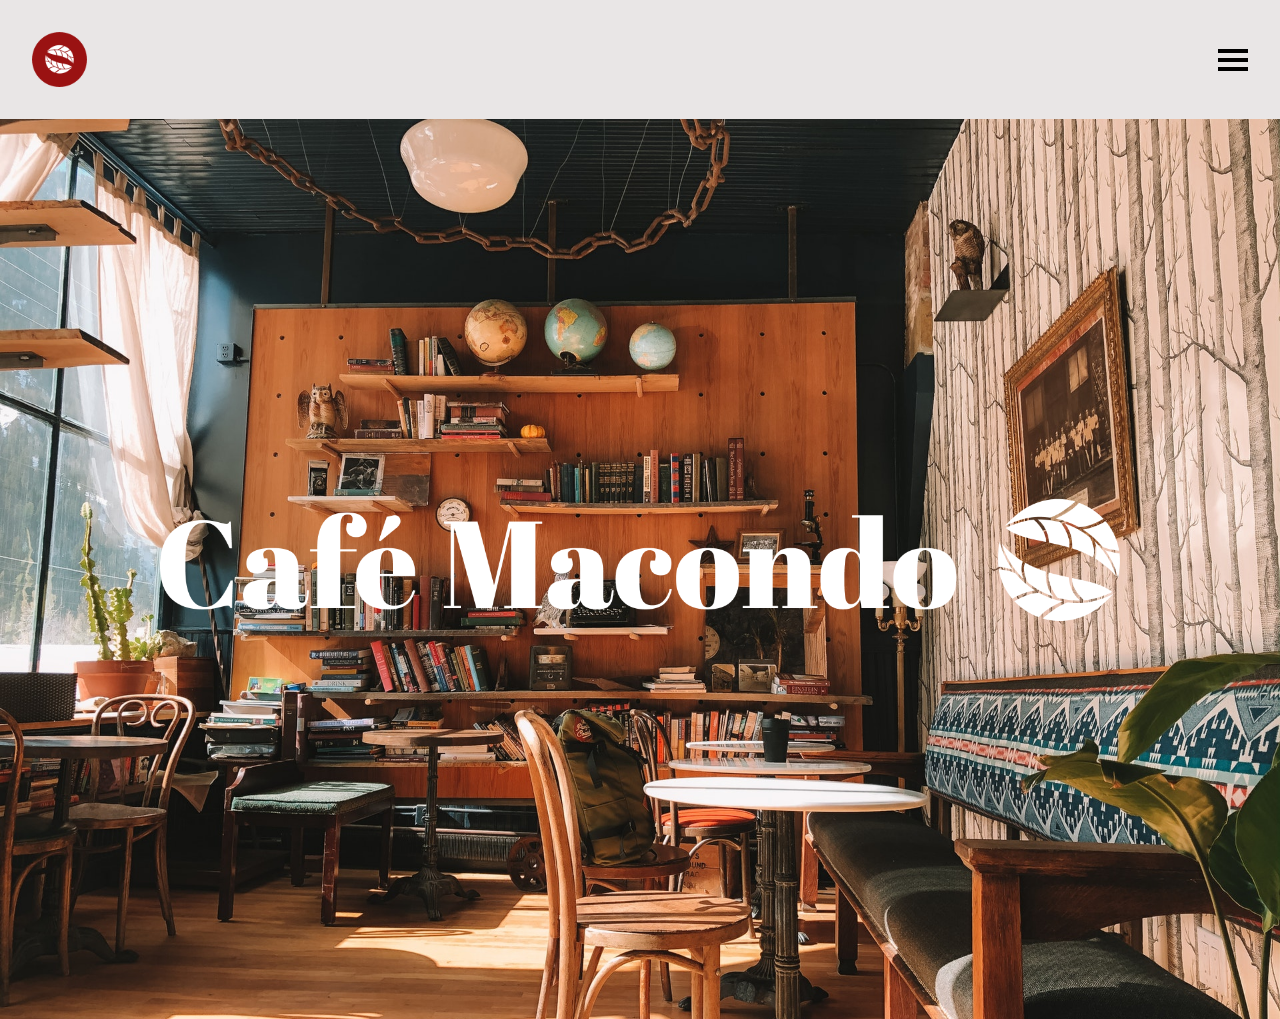
<file: Cafe Macondo/index.html>
<!DOCTYPE html>
<html lang="en">
  <head>
    <meta charset="UTF-8">
    <meta http-equiv="X-UA-Compatible" content="IE=edge">
    <meta name="viewport" content="width=device-width, initial-scale=1.0">
    <link rel="icon" type="image/x-icon" href="./img/favicon.ico">
    <link rel="stylesheet" href="css/style.css" />
    <title>Gran Café Macondo</title>
  </head>
  <body>

    <header class="header">
      <img class="header__logo" src="./img/logo_small_icon_only_inverted.png" alt="">
      <div class="header__bars">
        <span></span>
        <span></span>
        <span></span>
      </div>
      <div class="header__nav">
        <div class="header__times">
          <span>&times;</span>
        </div>
        <ul class="header__list">
          <li><a href="index.html">Home</a></li>
          <li><a href="story.html">Our Story</a></li>
          <li><a href="products.html">Products</a></li>
          <li><a href="shopping.html">Shopping</a></li>
          <li><a href="contact.html">Contact</a></li>
        </ul>
      </div>
    </header>

    <div class="home">
      <img class="home__logo" src="./img/logo_white_large.png" alt="">
    </div>

    <!-- <footer class="footer">
      <h2>Alberto Castelan - Front End Developer</h2>

          <div class="social-media">
              <a href="https://www.facebook.com/"><i class="fab fa-facebook-square"></i></a>
              <a href="https://twitter.com/"><i class="fab fa-twitter-square"></i></a>
              <a href="https://www.instagram.com/"><i class="fab fa-instagram"></i></a>
              <a href="https://www.linkedin.com/"><i class="fab fa-linkedin"></i></a>
          </div>

          <div class="info">
              <p>&copy;2021 Alberto Castelan</p>
          </div>
    </footer> -->

    <script src="js/main.js" type="module"></script>
  </body>
</html>
</file>
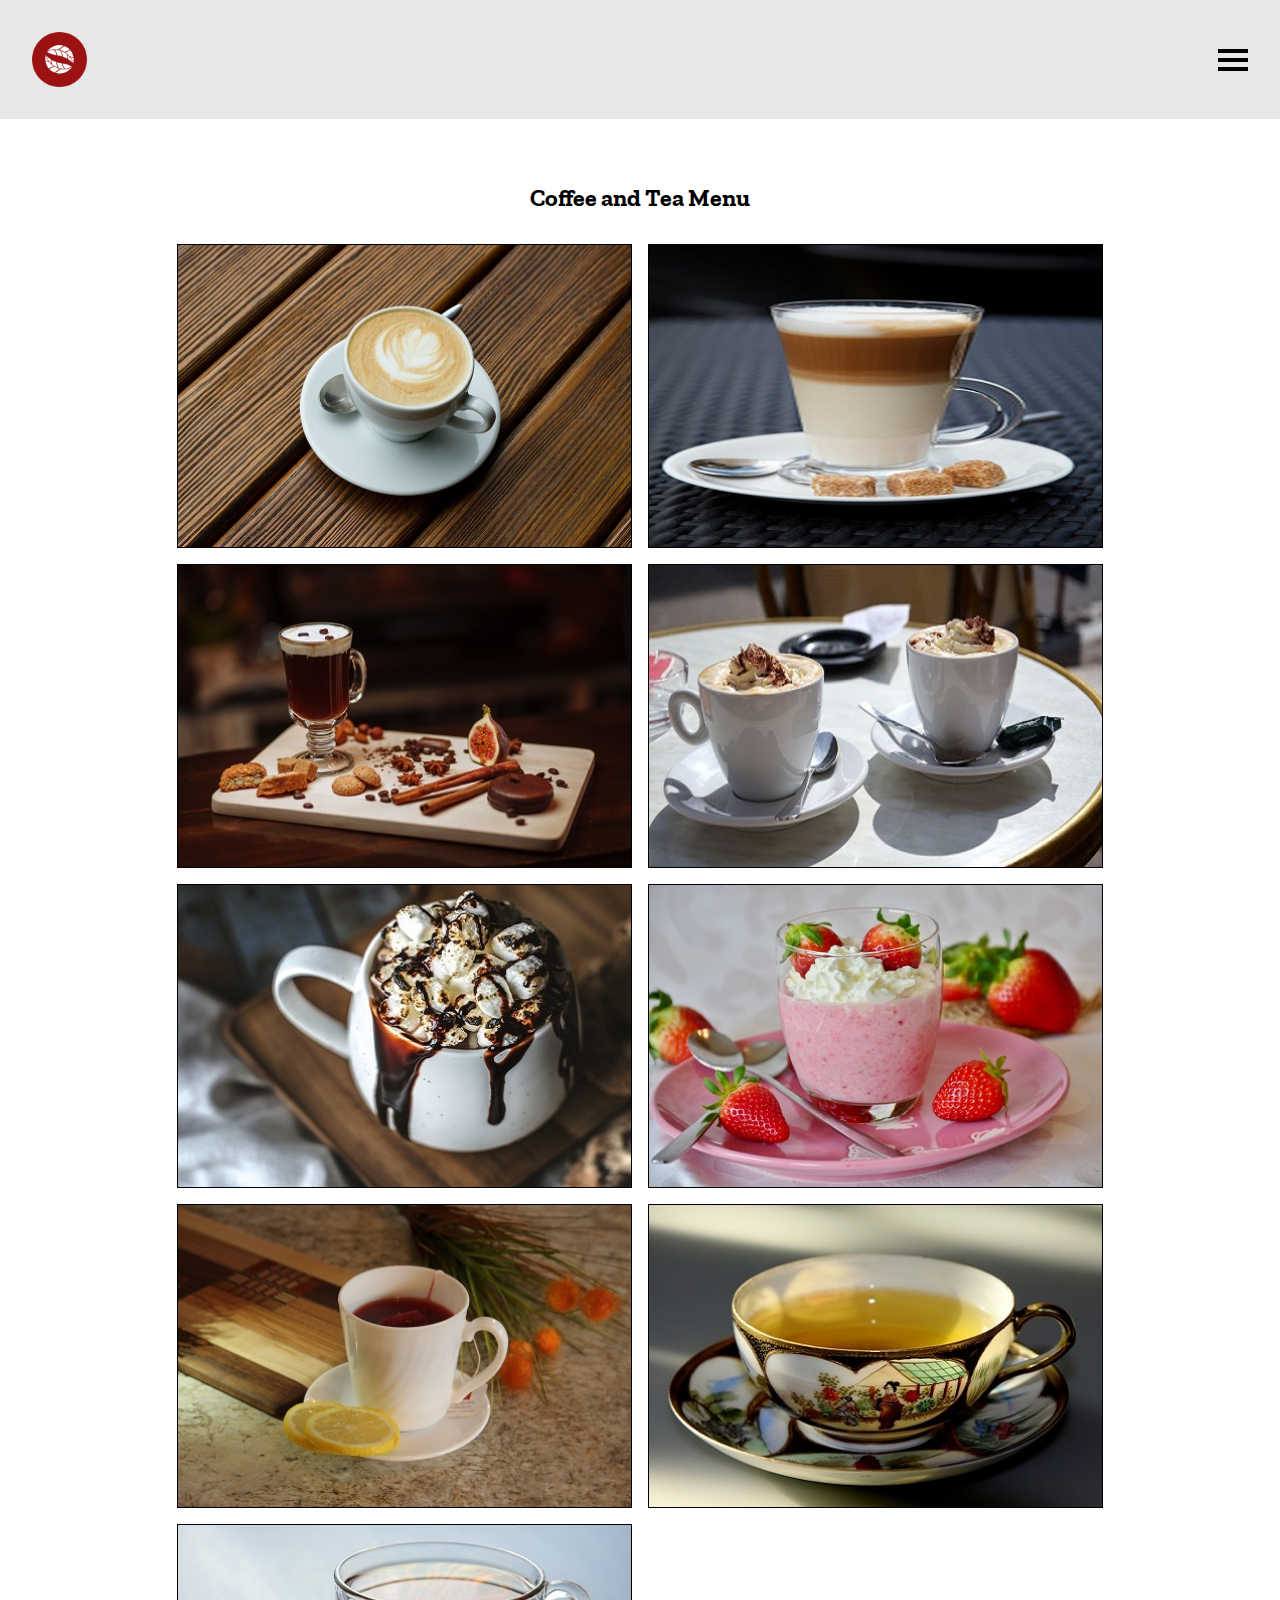
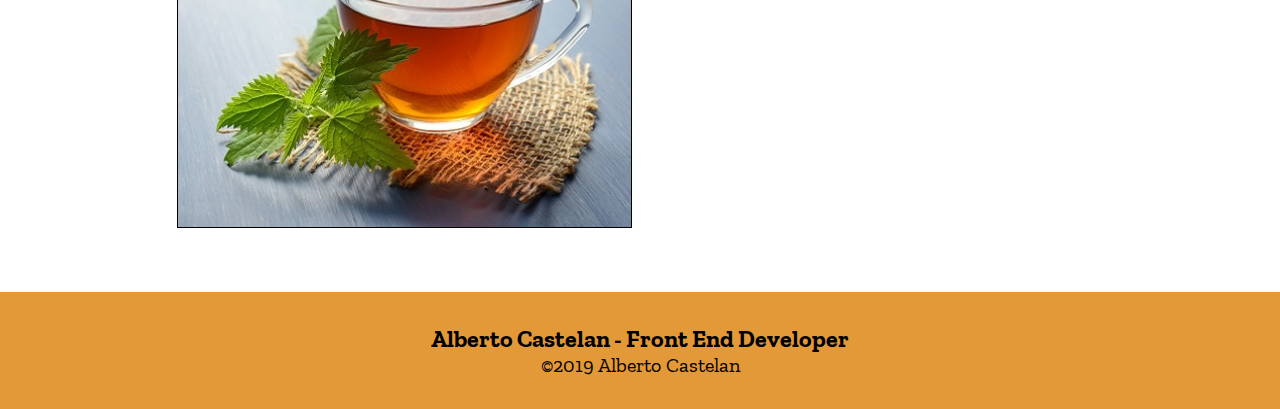
<file: Cafe Macondo/products.html>
<!DOCTYPE html>
<html lang="en">
<head>
  <meta charset="UTF-8">
  <meta http-equiv="X-UA-Compatible" content="IE=edge">
  <meta name="viewport" content="width=device-width, initial-scale=1.0">
  <link rel="stylesheet" href="css/style.css" />
  <link rel="icon" type="image/x-icon" href="./img/favicon.ico">
  <title>Gran Café Macondo</title>  
</head>
<body>

  <header class="header">
    <img class="header__logo" src="./img/logo_small_icon_only_inverted.png" alt="">
    <div class="header__bars">
      <span></span>
      <span></span>
      <span></span>
    </div>
    <div class="header__nav">
      <div class="header__times">
        <span>&times;</span>
      </div>
      <ul class="header__list">
        <li><a href="index.html">Home</a></li>
        <li><a href="story.html">Our Story</a></li>
        <li><a href="products.html">Products</a></li>
        <li><a href="shopping.html">Shopping</a></li>
        <li><a href="contact.html">Contact</a></li>
      </ul>
    </div>
  </header>

    <div class="products">
        <h2>Coffee and Tea Menu</h2>

        <div class="products__images">
          <div class="products__menu">
            <img src="./img/cappucino.jpg" alt="">
            <p>Cappucino</p>    
          </div>

          <div class="products__menu">
            <img src="./img/latte.jpg" alt="">
            <p>Latte</p>
          </div>

          <div class="products__menu">
            <img src="img/irishcoffee.jpg" alt="Irish Coffee" />
            <p>Irish Coffee</p>
          </div>

          <div class="products__menu">
            <img src="img/vienessecoffee.jpg" alt="Vienesse Coffee" />
            <p>Vienesse Coffee</p>
          </div>

          <div class="products__menu">
            <img src="img/hotchocolate.jpg" alt="Hot Chocolate" />
            <p>Hot Chocolate</p>
          </div>

          <div class="products__menu">
            <img src="img/strawberryshake.jpg" alt="Strawberry Shake" />
            <p>Strawberry Shake</p>
          </div>

          <div class="products__menu">
            <img src="img/redtea.jpg" alt="Red Tea" />
            <p>Red Tea</p>
          </div>

          <div class="products__menu">
            <img src="img/greentea.jpg" alt="Green Tea" />
            <p>Green Tea</p>
          </div>

          <div class="products__menu">
            <img src="img/pepperminttea.jpg" alt="Peppermint Tea" />
            <p>Peppermint Tea</p>
          </div>
          
        </div>
    </div>

    <footer class="footer">
      <h2>Alberto Castelan - Front End Developer</h2>

          <div class="social-media">
              <a href="https://www.facebook.com/"><i class="fab fa-facebook-square"></i></a>
              <a href="https://twitter.com/"><i class="fab fa-twitter-square"></i></a>
              <a href="https://www.instagram.com/"><i class="fab fa-instagram"></i></a>
              <a href="https://www.linkedin.com/"><i class="fab fa-linkedin"></i></a>
          </div>

          <div class="info">
              <p>&copy;2019 Alberto Castelan</p>
          </div>
    </footer>
    <script src="js/main.js"></script>
</body>
</html>
</file>
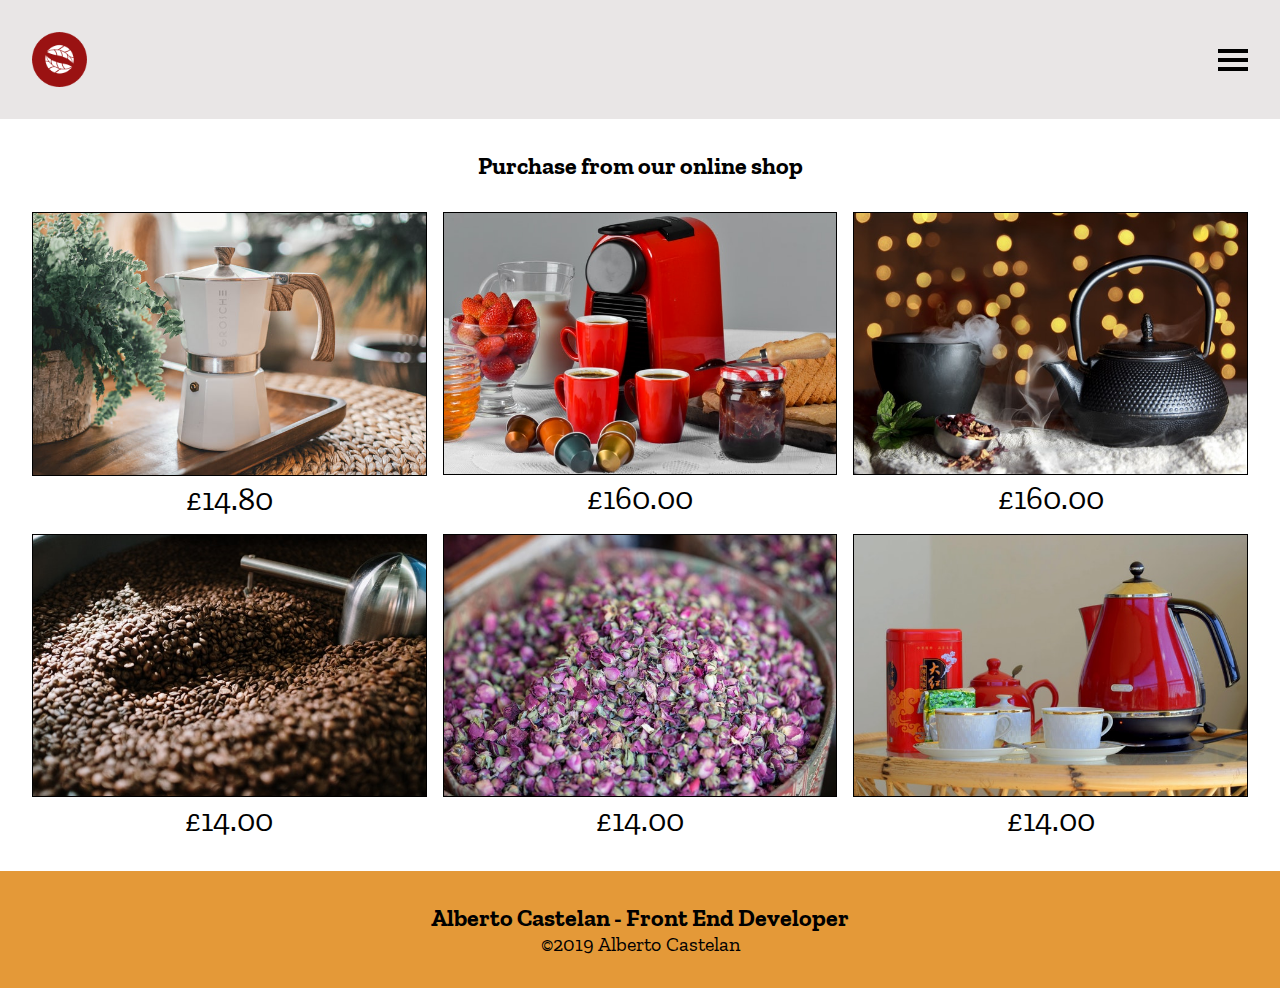
<file: Cafe Macondo/shopping.html>
<!DOCTYPE html>
<html lang="en">
<head>
  <meta charset="UTF-8">
  <meta http-equiv="X-UA-Compatible" content="IE=edge">
  <meta name="viewport" content="width=device-width, initial-scale=1.0">
  <link rel="icon" type="image/x-icon" href="./img/favicon.ico">
  <link rel="stylesheet" href="css/style.css" />
  <title>Gran Café Macondo</title>
</head>
<body>
  <header class="header">
    <img class="header__logo" src="./img/logo_small_icon_only_inverted.png" alt="">
    <div class="header__bars">
      <span></span>
      <span></span>
      <span></span>
    </div>
    <div class="header__nav">
      <div class="header__times">
        <span>&times;</span>
      </div>
      <ul class="header__list">
        <li><a href="index.html">Home</a></li>
        <li><a href="story.html">Our Story</a></li>
        <li><a href="products.html">Products</a></li>
        <li><a href="shopping.html">Shopping</a></li>
        <li><a href="contact.html">Contact</a></li>
      </ul>
    </div>
  </header>
    <div class="shopping">
        <div class="shopping__online">
          <h2>Purchase from our online shop</h2>
          <div class="shopping__images">
            <div class="shopping__images-container">
              <img src="img/mokka_coffee.jpg" alt="Italian Expresso" />
              <p>£14.80</p>
            </div>
            <div class="shopping__images-container">
              <img src="img/nespresso.jpg" alt="Italian Expresso" />
              <p>£160.00</p>
            </div>
            <div class="shopping__images-container">
              <img src="img/teakettle.jpg" alt="Italian Expresso" />
              <p>£160.00</p>
            </div>           
            <div class="shopping__images-container">
              <img src="img/coffee_beans.jpg" alt="Italian Expresso" />
              <p>£14.00</p>
            </div>
            <div class="shopping__images-container">
              <img src="img/tea_leaves.jpg" alt="Italian Expresso" />
              <p>£14.00</p>
            </div>    
            <div class="shopping__images-container">
              <img src="img/tea_pot.jpg" alt="Italian Expresso" />
              <p>£14.00</p>
            </div>
          </div>
        </div>
    </div>
    

    <footer class="footer">
      <h2>Alberto Castelan - Front End Developer</h2>

          <div class="social-media">
              <a href="https://www.facebook.com/"><i class="fab fa-facebook-square"></i></a>
              <a href="https://twitter.com/"><i class="fab fa-twitter-square"></i></a>
              <a href="https://www.instagram.com/"><i class="fab fa-instagram"></i></a>
              <a href="https://www.linkedin.com/"><i class="fab fa-linkedin"></i></a>
          </div>

          <div class="info">
              <p>&copy;2019 Alberto Castelan</p>
          </div>
    </footer>
    <script src="js/main.js" type="module"></script>
</body>
</html>
</file>
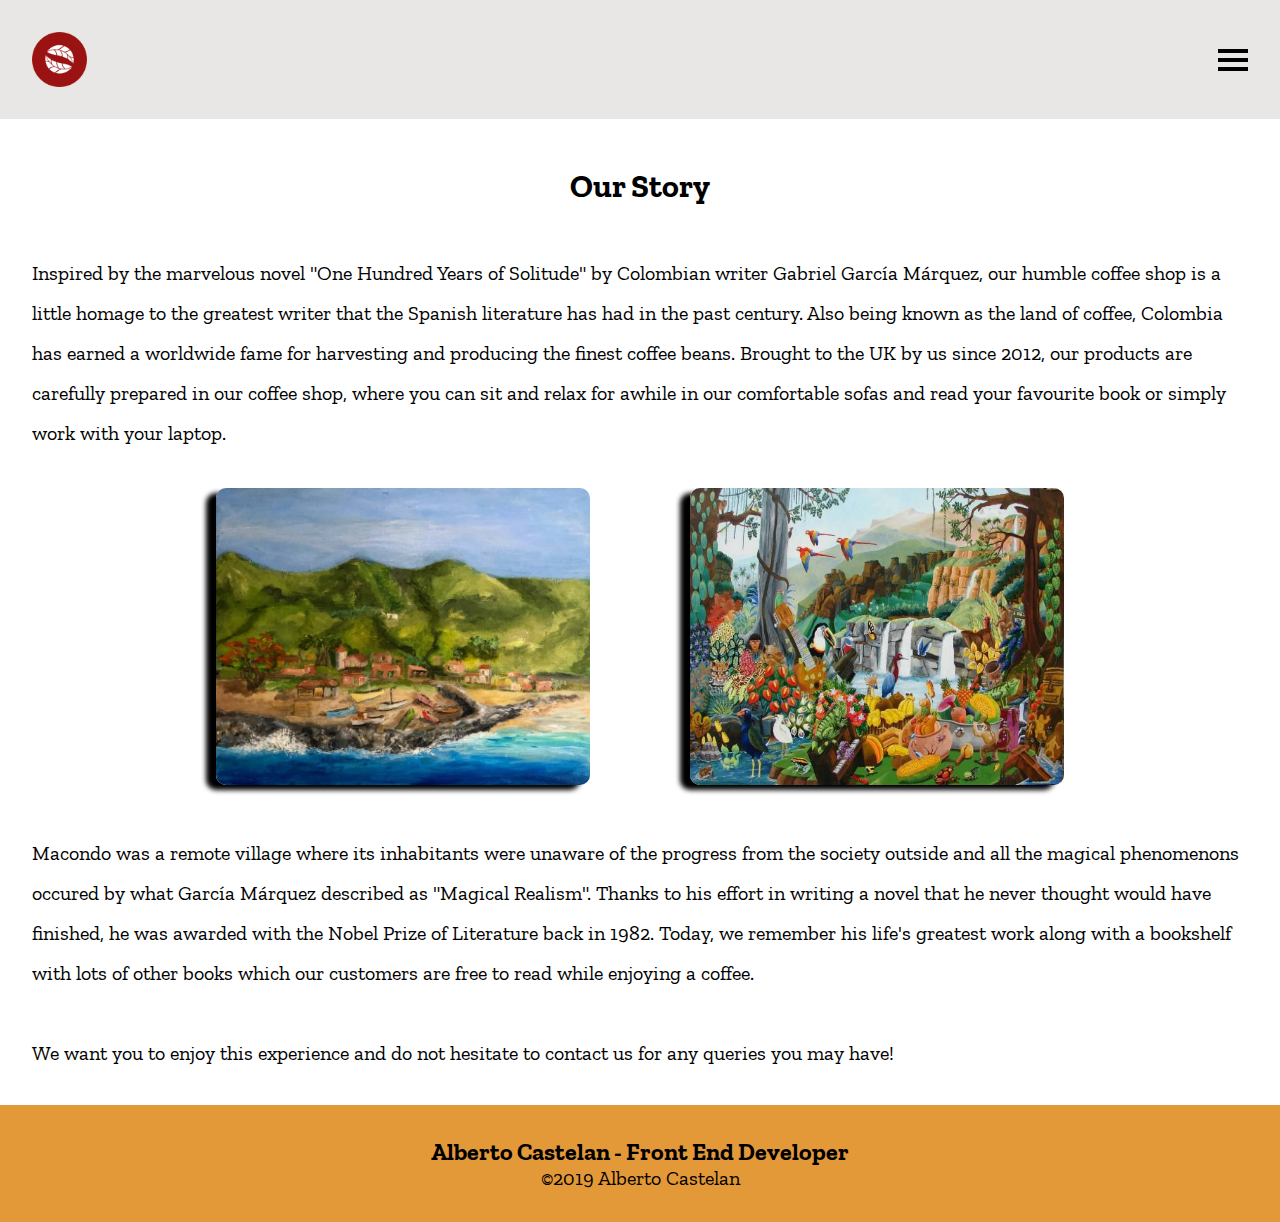
<file: Cafe Macondo/story.html>
<!DOCTYPE html>
<html lang="en">
<head>
    <meta charset="UTF-8">
    <meta http-equiv="X-UA-Compatible" content="IE=edge">
    <meta name="viewport" content="width=device-width, initial-scale=1.0">
    <link rel="icon" type="image/x-icon" href="./img/favicon.ico">
    <link rel="stylesheet" href="css/style.css" />
    <title>Gran Café Macondo</title>
</head>
<body>
    <header class="header">
        <img class="header__logo" src="./img/logo_small_icon_only_inverted.png" alt="">
        <div class="header__bars">
          <span></span>
          <span></span>
          <span></span>
        </div>
        <div class="header__nav">
          <div class="header__times">
            <span>&times;</span>
          </div>
          <ul class="header__list">
            <li><a href="index.html">Home</a></li>
            <li><a href="story.html">Our Story</a></li>
            <li><a href="products.html">Products</a></li>
            <li><a href="shopping.html">Shopping</a></li>
            <li><a href="contact.html">Contact</a></li>
          </ul>
        </div>
      </header>

        <div class="story">
            <div class="story__description">
              <h1>Our Story</h1>
              <p>
                Inspired by the marvelous novel "One Hundred Years of Solitude" by
                Colombian writer Gabriel García Márquez, our humble coffee shop is a
                little homage to the greatest writer that the Spanish literature has
                had in the past century. Also being known as the land of coffee,
                Colombia has earned a worldwide fame for harvesting and producing the
                finest coffee beans. Brought to the UK by us since 2012, our products
                are carefully prepared in our coffee shop, where you can sit and relax
                for awhile in our comfortable sofas and read your favourite book or
                simply work with your laptop.
              </p>
              <br />
              <div class="story__images-container">
                <img src="./img/macondo_1" alt="">
                <img src="./img/macondo_2.jpg" alt="">
              </div>

              <p>
                Macondo was a remote village where its inhabitants were unaware of the
                progress from the society outside and all the magical phenomenons
                occured by what García Márquez described as "Magical Realism". Thanks
                to his effort in writing a novel that he never thought would have
                finished, he was awarded with the Nobel Prize of Literature back in
                1982. Today, we remember his life's greatest work along with a
                bookshelf with lots of other books which our customers are free to
                read while enjoying a coffee.
                <br/><br/>
                We want you to enjoy this experience and do not hesitate to contact us
                for any queries you may have!
              </p>
              
        </div>
      </div>

        <footer class="footer">
            <h2>Alberto Castelan - Front End Developer</h2>
    
                <div class="social-media">
                    <a href="https://www.facebook.com/"><i class="fab fa-facebook-square"></i></a>
                    <a href="https://twitter.com/"><i class="fab fa-twitter-square"></i></a>
                    <a href="https://www.instagram.com/"><i class="fab fa-instagram"></i></a>
                    <a href="https://www.linkedin.com/"><i class="fab fa-linkedin"></i></a>
                </div>
    
                <div class="info">
                    <p>&copy;2019 Alberto Castelan</p>
                </div>
        </footer>
        <script src="js/main.js" type="module"></script>
</body>
</html>
</file>
<file: Cafe Macondo/css/style.css>
@import url("https://fonts.googleapis.com/css2?family=Zilla+Slab&display=swap");

html,
body {
  box-sizing: border-box;
}

* {
  margin: 0;
  padding: 0;
  box-sizing: inherit;
  font-family: "Zilla Slab", serif;
}

p {
  font-size: 1.25rem;
}

.header {
  width: 100%;
  background-color: rgba(212, 206, 206, 0.5);
  display: flex;
  flex-direction: row;
  justify-content: space-between;
  padding: 1rem 2rem;
  z-index: 1;
}

.header__logo {
  width: 55px;
}

.header__times {
  display: none;
}

.header__nav {
  display: flex;
  align-items: center;
}

.header__bars {
  display: none;
}

.header__list {
  display: flex;
  flex-direction: row;
}

.header__list li {
  list-style-type: none;
  cursor: pointer;
}

.header__list li:not(:last-child) {
  margin-right: 20px;
}

.header__list li a {
  padding: 1.5rem;
  font-size: 1.5rem;
  text-decoration: none;
  color: rgb(20, 19, 19);
}

/* HOME STYLES */

.home {
  display: flex;
  flex-direction: column;
  align-items: center;
  justify-content: center;
  width: 100%;
  height: 100vh;
  background-image: url("../img/cafe_macondo-big.jpg");
  background-position: center;
  background-repeat: no-repeat;
  background-size: cover;
}

.home__logo {
  width: 75%;
  padding-bottom: 1rem;
}

/* STORY STYLES */
.story {
  padding: 1rem;
}

.story__description {
  display: flex;
  flex-direction: column;
}

.story__description h1 {
  text-align: center;
  margin-top: 2rem;
}

.story__description p {
  margin-top: 2rem;
  padding: 1rem;
  line-height: 2;
}

.story__images-container {
  display: flex;
  flex-direction: row;
  justify-content: center;
}

.story__description img {
  width: 30%;
  box-shadow: -10px 5px 5px #000;
  border-radius: 10px;
}

.story__description img:not(:last-child) {
  margin-right: 100px;
}

/* PRODUCTS STYLES */
.products {
  display: flex;
  flex-direction: column;
  justify-content: center;
  align-items: center;
  padding: 4rem 2rem;
}

.products h2 {
  margin-bottom: 2rem;
}

.products__images {
  display: grid;
  grid-template-columns: repeat(3, 1fr);
  gap: 1rem;
}

.products__menu {
  position: relative;
  display: flex;
  flex-direction: column;
  justify-content: center;
  align-items: center;
  border: 1px solid black;
  cursor: pointer;
}

.products__menu img {
  width: 100%;
  height: 100%;
  transition: 0.3s;
}

.products__menu:hover img {
  filter: blur(5px) brightness(60%);
}

.products__menu :not(img) {
  width: 100%;
  position: absolute;
  top: 0;
  left: 0;
  bottom: 0;
  right: 0;
  z-index: 1;
  color: #fff;
  display: flex;
  flex-direction: column;
  justify-content: center;
  align-items: center;
  opacity: 0;
  transition: 0.3s;
}

.products__menu:hover :not(img) {
  opacity: 1;
}

.products__menu p {
  font-size: 2rem;
}

/* SHOPPING STYLES */
.shopping {
  padding: 2rem;
}

.shopping__online {
  display: flex;
  flex-direction: column;
  justify-content: center;
  align-items: center;
}

.shopping__online h2 {
  margin-bottom: 2rem;
}

.shopping__images {
  display: grid;
  grid-template-columns: repeat(3, 1fr);
  gap: 1rem;
}

.shopping__images img {
  width: 100%;
  border: 1px solid black;
}

.shopping__images-container p {
  font-size: 2rem;
  text-align: center;
}

/* CONTACT STYLES */
.contact {
  padding: 2rem;
}

.contact__info {
  text-align: center;
  margin-bottom: 2rem;
}

.contact__company {
  display: flex;
  flex-direction: column;
  justify-content: center;
  align-items: center;
}

.contact__company-info {
  background-color: chocolate;
  color: #eee;
  border: 1px solid black;
  padding: 2rem;
  line-height: 2;
  margin-bottom: 1rem;
  text-align: center;
}
.contact__form {
  width: 100%;
  display: flex;
  flex-direction: column;
  justify-content: center;
  align-items: center;
}

.contact__form h3 {
  margin-bottom: 30px;
}

.contact__form form {
  background-color: rgb(226, 172, 100);
  width: 75%;
  display: flex;
  flex-direction: column;
  justify-content: center;
  margin-bottom: 40px;
  padding: 30px;
  border: 1px solid black;
}

.contact__form label {
  margin: 10px 0;
}

.contact__form input {
  width: 100%;
  padding: 10px;
  font-family: "Josefin Sans", sans-serif;
  font-size: 22px;
}

.contact__message {
  font-size: 22px;
}

.contact__submit {
  width: 100%;
  margin-top: 20px;
  padding: 10px;
  font-size: 22px;
  background-color: rgb(104, 52, 4);
  color: #fff;
  border: none;
  outline: none;
  cursor: pointer;
}

.contact__submit:hover {
  background-color: crimson;
  transition: all 1s ease-in-out;
}

/* FOOTER STYLES */

.footer {
  display: flex;
  flex-direction: column;
  justify-content: center;
  align-items: center;
  background-color: rgb(228, 153, 56);
  padding: 2rem;
}

/* MEDIA QUERIES */

@media only screen and (max-width: 1400px) {
  .header {
    display: flex;
    flex-direction: row;
    padding: 2rem;
    justify-content: space-between;
    align-items: center;
  }

  .header__bars {
    display: block;
    cursor: pointer;
  }

  .header__bars > span {
    display: block;
    background-color: #000;
    width: 30px;
    height: 4px;
  }

  .header__bars > span:not(:last-child) {
    margin-bottom: 5px;
  }

  .header__times {
    display: block;
    cursor: pointer;
    font-size: 5rem;
    font-weight: 800;
  }

  .header__nav {
    display: none;
  }

  .header__nav.active {
    background-color: rgba(212, 206, 206, 0.9);
    width: 100%;
    height: 100vh;
    display: flex;
    flex-direction: column;
    justify-content: center;
    align-items: center;
    position: fixed;
    left: 0;
    top: 0;
    right: 0;
    bottom: 0;
    z-index: 2;
    animation-name: showmenu;
    animation-duration: 1s;
    animation-timing-function: ease-in-out;
  }

  @keyframes showmenu {
    0% {
      opacity: 0;
    }
    100% {
      opacity: 1;
    }
  }

  .header__list {
    width: 100%;
    flex-direction: column;
  }

  .header__list li {
    padding: 1rem 0;
    text-align: center;
  }

  .header__list li:not(:last-child) {
    width: 100%;
    margin-right: 0;
  }

  .header__list li:hover {
    background-color: rgb(250, 248, 242);
  }

  .header__list li a {
    font-size: 2rem;
  }

  .products__images {
    grid-template-columns: repeat(2, 1fr);
  }
}

@media only screen and (max-width: 1200px) {
  .products__images {
    gap: 0.5rem;
    justify-self: center;
  }

  .products__menu p {
    font-size: 1.5rem;
  }

  .shopping__images-container p {
    font-size: 1.5rem;
  }

  .contact__form form {
    width: 100%;
    border: none;
  }

  .contact__form input,
  .contact__message {
    font-size: 16px;
  }
}

@media only screen and (max-width: 900px) {
  .shopping__images {
    grid-template-columns: repeat(2, 1fr);
  }
  .story__images-container {
    flex-direction: column;
    align-items: center;
  }

  .story__description img {
    width: 50%;
  }

  .story__description img:not(:last-child) {
    margin-right: 0;
    margin-bottom: 50px;
  }

  .products__images {
    grid-template-columns: 1fr;
  }

  .shopping__images-container p {
    font-size: 1.25rem;
  }
}

@media only screen and (max-width: 600px) {
  .story__description img {
    width: 100%;
    border-radius: 0;
    box-shadow: none;
  }

  .products__menu p {
    font-size: 1rem;
  }

  .shopping__images {
    grid-template-columns: 1fr;
  }

  .shopping__images-container p {
    font-size: 1rem;
  }

  .contact__info-list {
    flex-direction: column;
  }

  .contact__info-list li {
    font-size: 14px;
    margin-bottom: 10px;
  }

  .contact__form form {
    padding: 0 10px;
  }

  .contact__form input,
  .contact__message {
    padding: 5px;
    font-size: 14px;
  }
}
</file>
